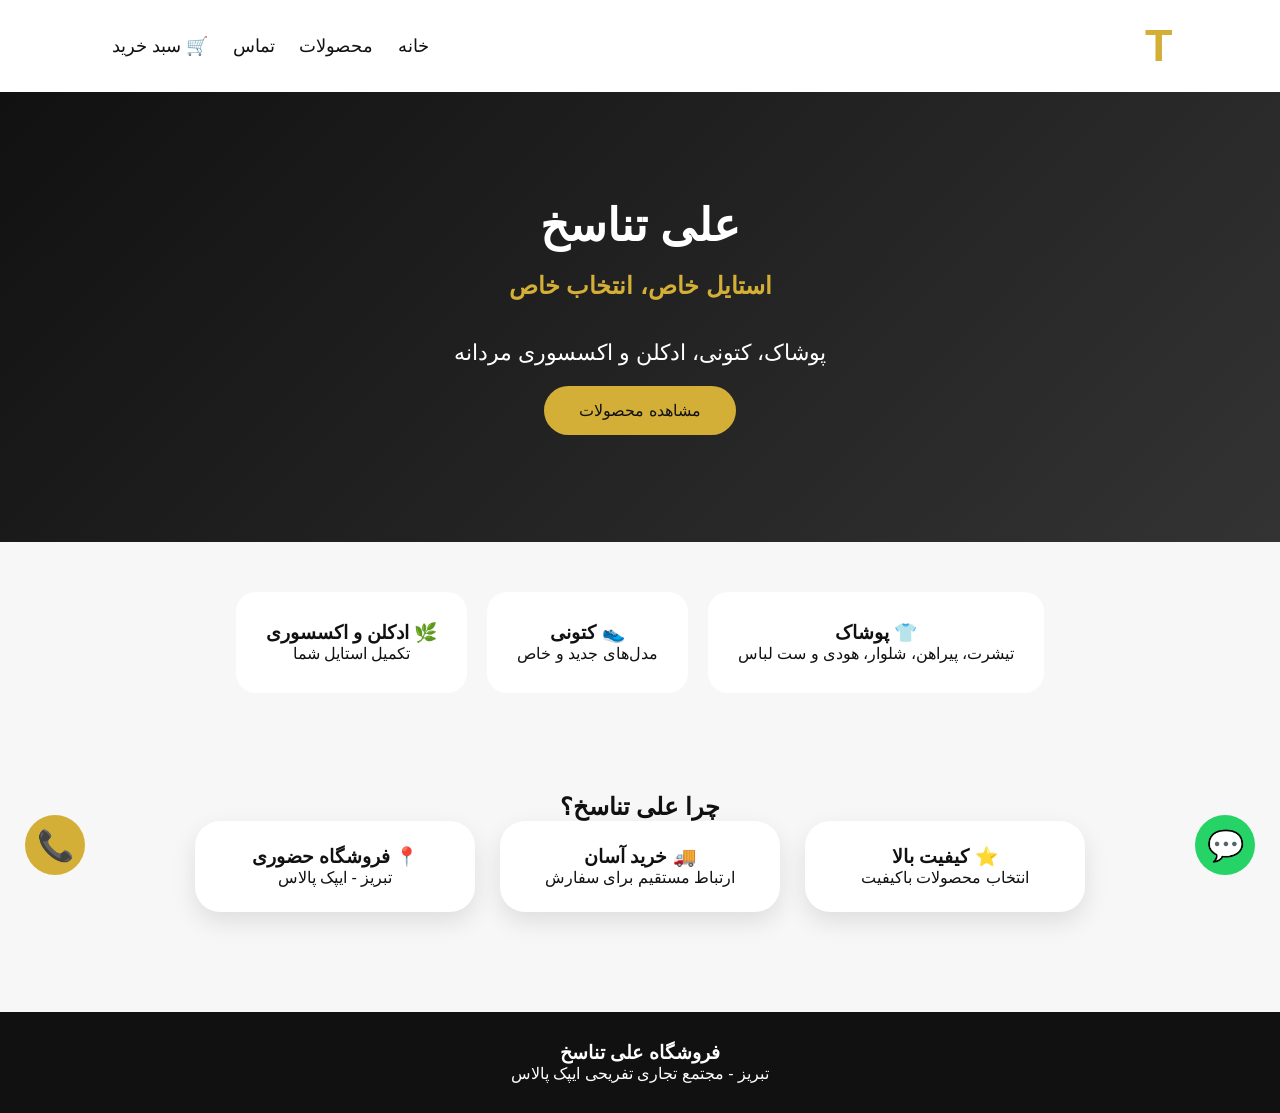
<file: index.html>
<!DOCTYPE html>
<html lang="fa" dir="rtl">

<head>
  <meta name="google-site-verification" content="NdhnTS7o0dedi8VOaC1D6hl8bHEawgjptOBcQALgW_k" />

  <meta name="description" content="فروشگاه علی تناسخ در تبریز، عرضه کننده پوشاک مردانه، کتونی، ادکلن و اکسسوری">

<meta name="keywords" content="علی تناسخ، پوشاک مردانه، کتونی، ادکلن، تبریز، ایپک پالاس">

<meta charset="UTF-8">
<meta name="viewport" content="width=device-width, initial-scale=1.0">

<title>فروشگاه علی تناسخ</title>

<link rel="stylesheet" href="style.css">

</head>


<body>


<header>

<div class="logo">
<span>A</span>T
</div>


<nav>

<a href="index.html">خانه</a>
<a href="products.html">محصولات</a>
<a href="contact.html">تماس</a>
<a href="cart.html">🛒 سبد خرید</a>

</nav>

</header>



<section class="hero">

<h1>
علی تناسخ
</h1>

<h2>
استایل خاص، انتخاب خاص
</h2>

<p>
پوشاک، کتونی، ادکلن و اکسسوری مردانه
</p>

<a href="products.html">
مشاهده محصولات
</a>

</section>



<section class="features">


<div class="feature">

<h3>
👕 پوشاک
</h3>

<p>
تیشرت، پیراهن، شلوار، هودی و ست لباس
</p>

</div>



<div class="feature">

<h3>
👟 کتونی
</h3>

<p>
مدل‌های جدید و خاص
</p>

</div>



<div class="feature">

<h3>
🌿 ادکلن و اکسسوری
</h3>

<p>
تکمیل استایل شما
</p>

</div>


</section>



<section class="products">


<h2>
چرا علی تناسخ؟
</h2>


<div class="cards">


<div class="card">

<h3>
⭐ کیفیت بالا
</h3>

<p>
انتخاب محصولات باکیفیت
</p>

</div>



<div class="card">

<h3>
🚚 خرید آسان
</h3>

<p>
ارتباط مستقیم برای سفارش
</p>

</div>



<div class="card">

<h3>
📍 فروشگاه حضوری
</h3>

<p>
تبریز - ایپک پالاس
</p>

</div>


</div>


</section>



<footer>

<h3>
فروشگاه علی تناسخ
</h3>

<p>
تبریز - مجتمع تجاری تفریحی ایپک پالاس
</p>

</footer>


<a class="whatsapp" href="https://wa.me/989146500758">
💬
</a>
  <a class="call" href="tel:09146500758">
📞
  </a>
<script src="script.js"></script>


</body>

</html>
</file>
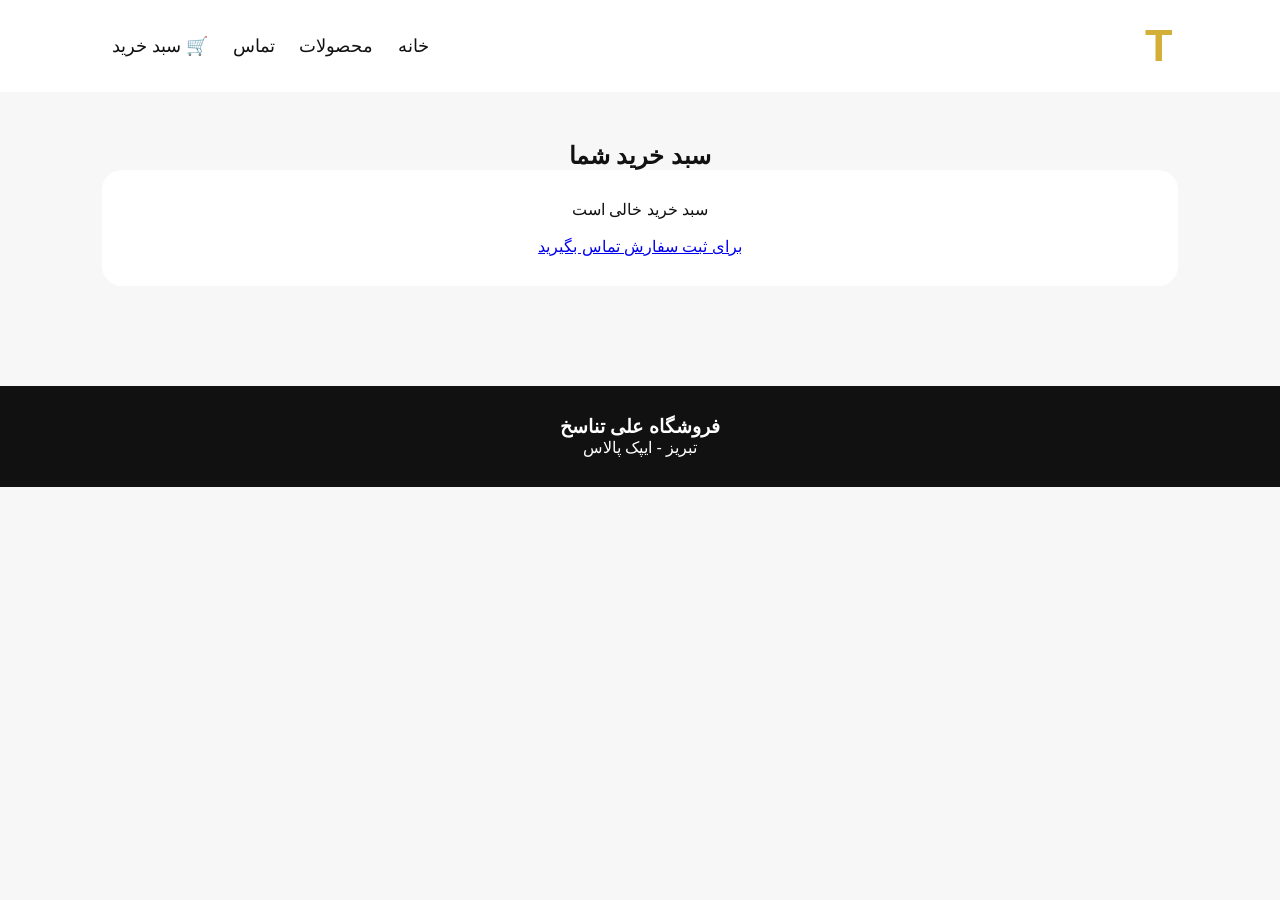
<file: cart.html>
<!DOCTYPE html>
<html lang="fa" dir="rtl">

<head>

<meta charset="UTF-8">
<meta name="viewport" content="width=device-width, initial-scale=1.0">

<title>سبد خرید - علی تناسخ</title>

<link rel="stylesheet" href="style.css">

</head>


<body>


<header>

<div class="logo">
<span>A</span>T
</div>


<nav>

<a href="index.html">خانه</a>
<a href="products.html">محصولات</a>
<a href="contact.html">تماس</a>
<a href="cart.html">🛒 سبد خرید</a>

</nav>

</header>



<section class="products">

<h1>
سبد خرید شما
</h1>


<div class="feature">

<div id="cartItems">

سبد خرید خالی است

</div>


<br>


<a href="contact.html">

برای ثبت سفارش تماس بگیرید

</a>


</div>


</section>



<footer>

<h3>
فروشگاه علی تناسخ
</h3>

<p>
تبریز - ایپک پالاس
</p>

</footer>



<script src="script.js"></script>


</body>

</html>
</file>
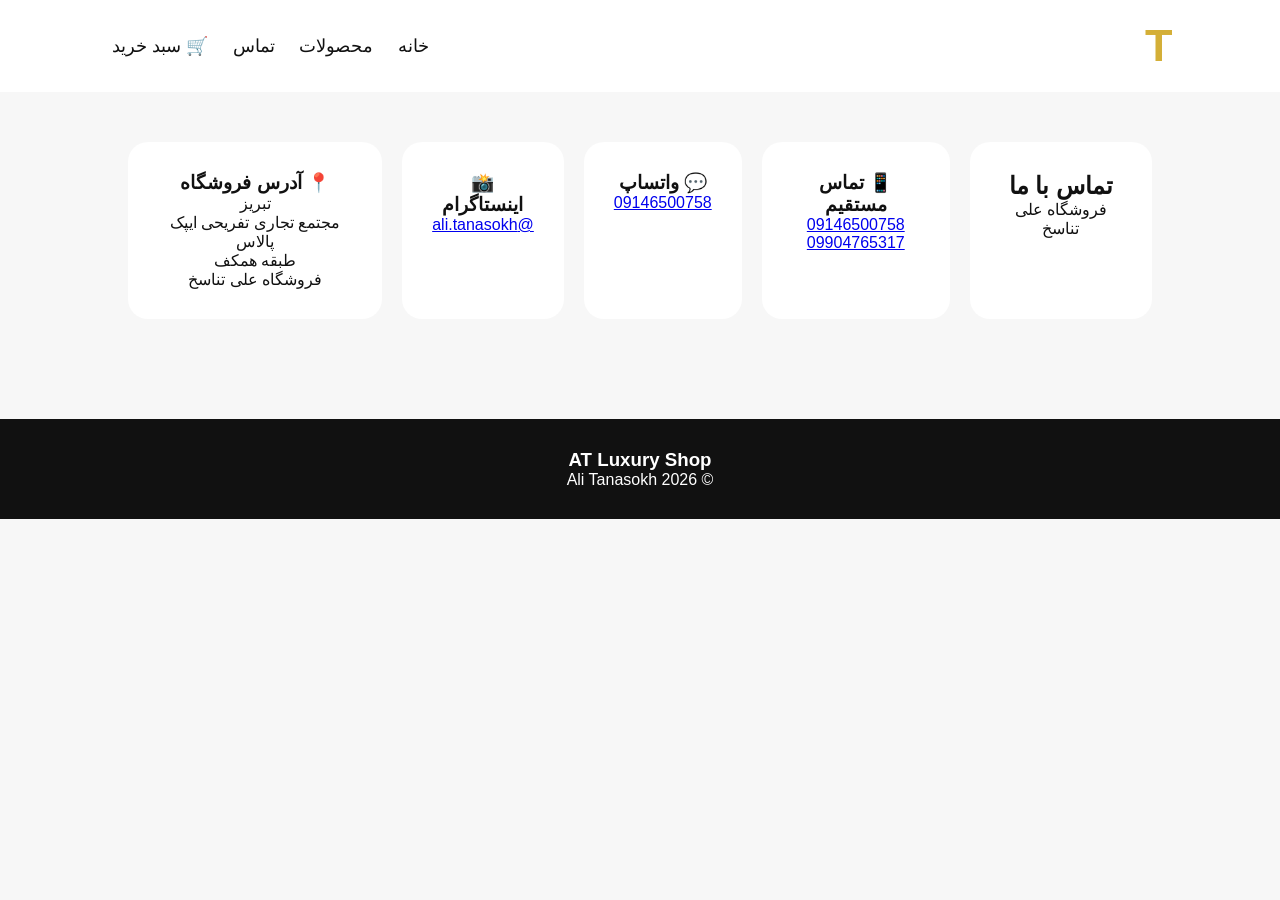
<file: contact.html>
<!DOCTYPE html>
<html lang="fa" dir="rtl">

<head>

<meta charset="UTF-8">
<meta name="viewport" content="width=device-width, initial-scale=1.0">

<title>تماس با ما - علی تناسخ</title>

<link rel="stylesheet" href="style.css">

</head>


<body>


<header>

<div class="logo">
<span>A</span>T
</div>


<nav>

<a href="index.html">خانه</a>
<a href="products.html">محصولات</a>
<a href="contact.html">تماس</a>
<a href="cart.html">🛒 سبد خرید</a>

</nav>

</header>



<section class="features">


<div class="feature">

<h1>
تماس با ما
</h1>

<p>
فروشگاه علی تناسخ
</p>

</div>



<div class="feature">

<h3>
📱 تماس مستقیم
</h3>

<p>
<a href="tel:09146500758">
09146500758
</a>
</p>


<p>
<a href="tel:09904765317">
09904765317
</a>
</p>

</div>



<div class="feature">

<h3>
💬 واتساپ
</h3>

<p>

<a href="https://wa.me/989146500758">

09146500758

</a>

</p>

</div>



<div class="feature">

<h3>
📸 اینستاگرام
</h3>

<p>

<a href="https://instagram.com/ali.tanasokh">

@ali.tanasokh

</a>

</p>

</div>



<div class="feature">

<h3>
📍 آدرس فروشگاه
</h3>

<p>
تبریز
</p>

<p>
مجتمع تجاری تفریحی ایپک پالاس
</p>

<p>
طبقه همکف
</p>

<p>
فروشگاه علی تناسخ
</p>

</div>


</section>



<footer>

<h3>
AT Luxury Shop
</h3>

<p>
© 2026 Ali Tanasokh
</p>

</footer>



<script src="script.js"></script>


</body>

</html>
</file>
<file: style.css>
*{
    box-sizing:border-box;
    margin:0;
    padding:0;
    font-family:tahoma, sans-serif;
}


body{
    background:#f7f7f7;
    color:#111;
}


header{
    display:flex;
    justify-content:space-between;
    align-items:center;
    padding:20px 8%;
    background:white;
}


.logo{
    font-size:40px;
    font-weight:bold;
    color:#d4af37;
}


.logo span{
    color:#111;
}


nav a{
    text-decoration:none;
    color:#111;
    margin:10px;
    font-size:18px;
}


nav a:hover{
    color:#d4af37;
}



.hero{
    text-align:center;
    padding:100px 20px;
    background:#111;
    color:white;
}


.hero h1{
    font-size:45px;
}


.hero p{
    margin:20px;
    font-size:22px;
}


.hero a{
    display:inline-block;
    background:#d4af37;
    color:#111;
    padding:15px 35px;
    border-radius:30px;
    text-decoration:none;
}



.features{
    display:flex;
    justify-content:center;
    gap:20px;
    padding:50px 10%;
}


.feature{
    background:white;
    padding:30px;
    border-radius:20px;
    text-align:center;
}



.products{
    padding:50px 8%;
    text-align:center;
}



.cards{
    display:flex;
    justify-content:center;
    gap:25px;
    flex-wrap:wrap;
}



.card{
    background:white;
    width:280px;
    padding:25px;
    border-radius:25px;
}



.product-image{
    height:200px;
    background:#eee;
    display:flex;
    align-items:center;
    justify-content:center;
    border-radius:20px;
    font-size:25px;
}



.card button{
    margin-top:15px;
    padding:12px 30px;
    border:0;
    border-radius:30px;
    background:#111;
    color:white;
}



.card button:hover{
    background:#d4af37;
    color:#111;
}



footer{
    margin-top:50px;
    padding:30px;
    background:#111;
    color:white;
    text-align:center;
}



@media(max-width:700px){

header{
    flex-direction:column;
}


.features{
    flex-direction:column;
}


}
.product-image img{
    width:100%;
    height:200px;
    object-fit:cover;
    border-radius:20px;
}
.logo{
    font-size:45px;
    font-weight:bold;
    color:#d4af37;
    letter-spacing:3px;
}


.hero{
    background:linear-gradient(135deg,#111,#333);
}


.hero a{
    transition:0.3s;
}


.hero a:hover{
    transform:scale(1.05);
}


.card{
    transition:0.3s;
    box-shadow:0 10px 25px rgba(0,0,0,0.1);
}


.card:hover{
    transform:translateY(-10px);
}


nav a{
    transition:0.3s;
}


nav a:hover{
    color:#d4af37;
}
.logo span{
    color:#ffffff;
}

.logo{
    color:#d4af37;
    font-size:45px;
    font-weight:bold;
    letter-spacing:5px;
}
.hero h2{
    margin:20px 0;
    color:#d4af37;
}


.hero{
    min-height:450px;
    display:flex;
    flex-direction:column;
    justify-content:center;
    align-items:center;
}
.whatsapp{
    position:fixed;
    bottom:25px;
    right:25px;
    width:60px;
    height:60px;
    border-radius:50%;
    background:#25D366;
    color:white;
    display:flex;
    align-items:center;
    justify-content:center;
    font-size:30px;
    text-decoration:none;
    z-index:1000;
}

.call{
    position:fixed;
    bottom:25px;
    left:25px;
    width:60px;
    height:60px;
    border-radius:50%;
    background:#d4af37;
    color:#111;
    display:flex;
    align-items:center;
    justify-content:center;
    font-size:30px;
    text-decoration:none;
    z-index:1000;
}
@media(max-width:700px){

    header{
        padding:20px;
        text-align:center;
    }

    nav{
        margin-top:15px;
    }

    nav a{
        display:block;
        margin:12px;
    }

    .hero h1{
        font-size:35px;
    }

    .hero p{
        font-size:18px;
    }

    .cards{
        flex-direction:column;
        align-items:center;
    }

    .card{
        width:90%;
    }

    .features{
        flex-direction:column;
        padding:30px 20px;
    }

    .whatsapp,
    .call{
        width:55px;
        height:55px;
    }

}
</file>
